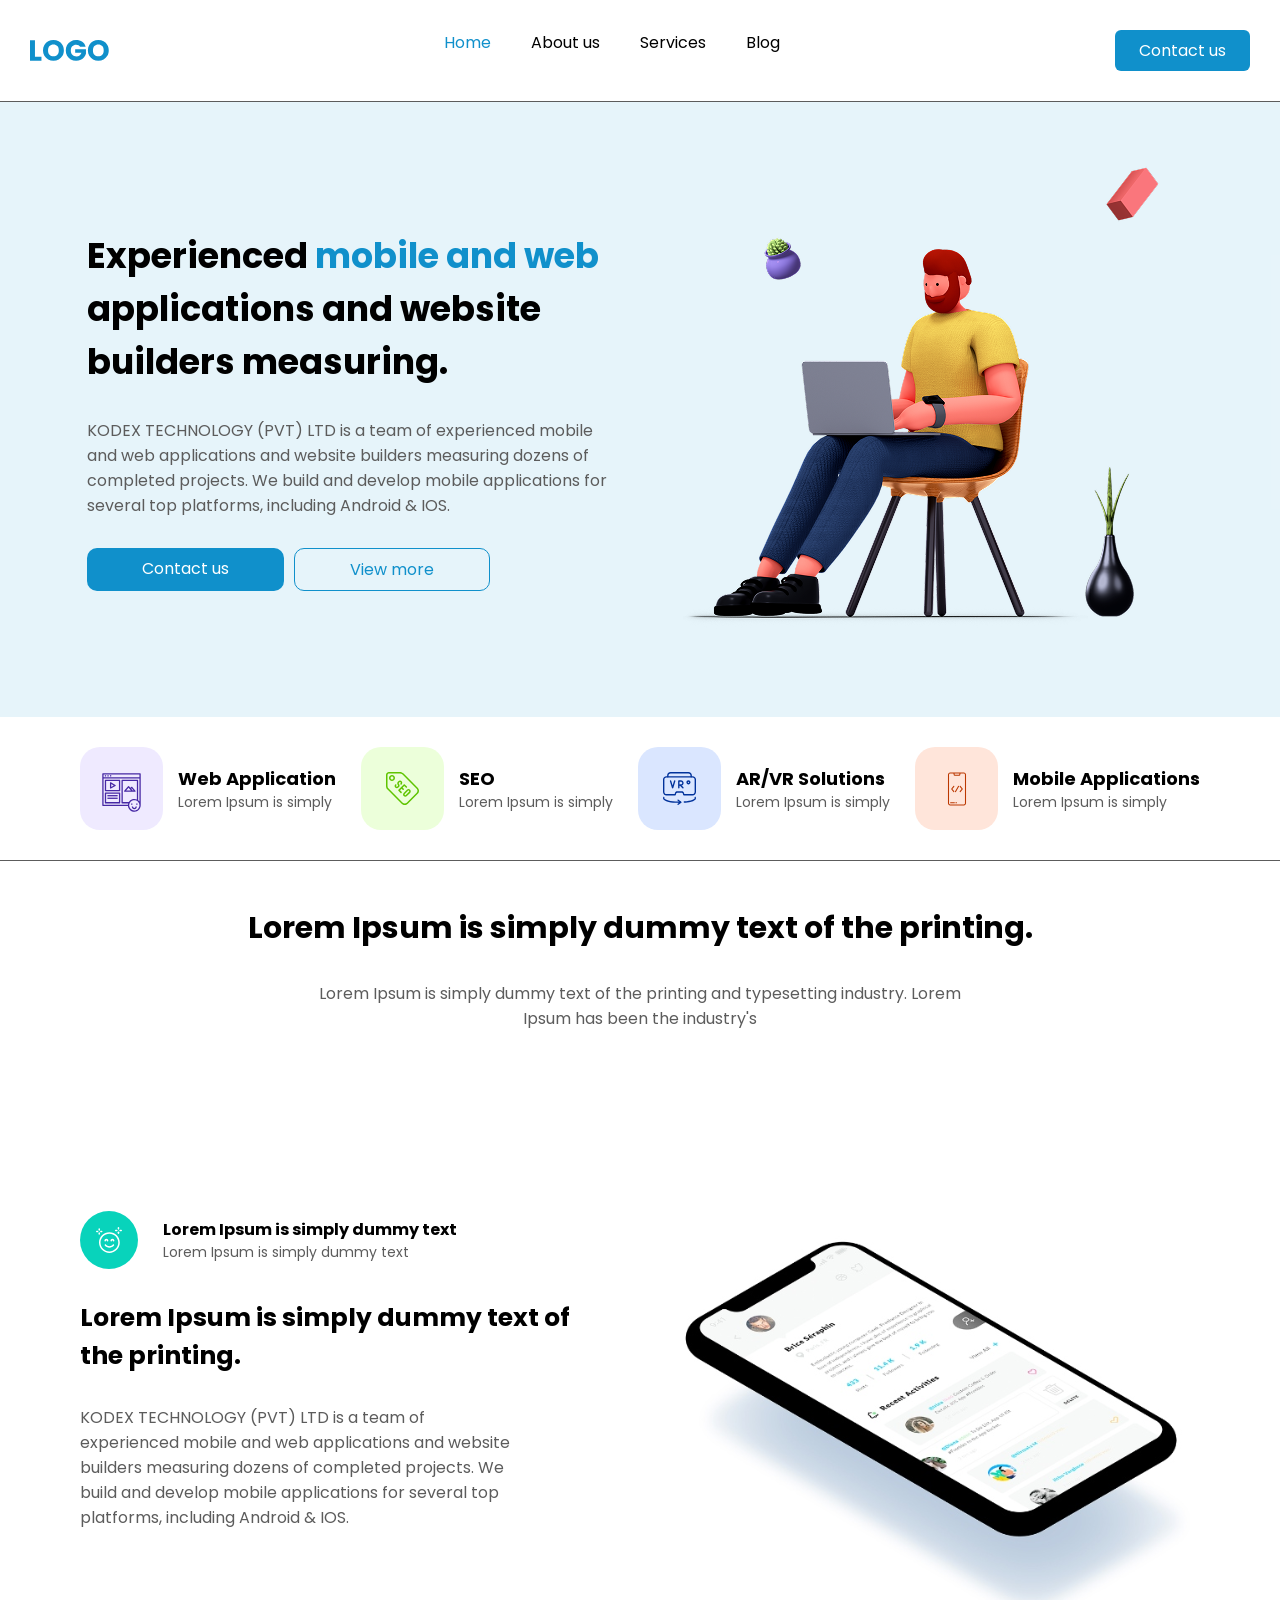
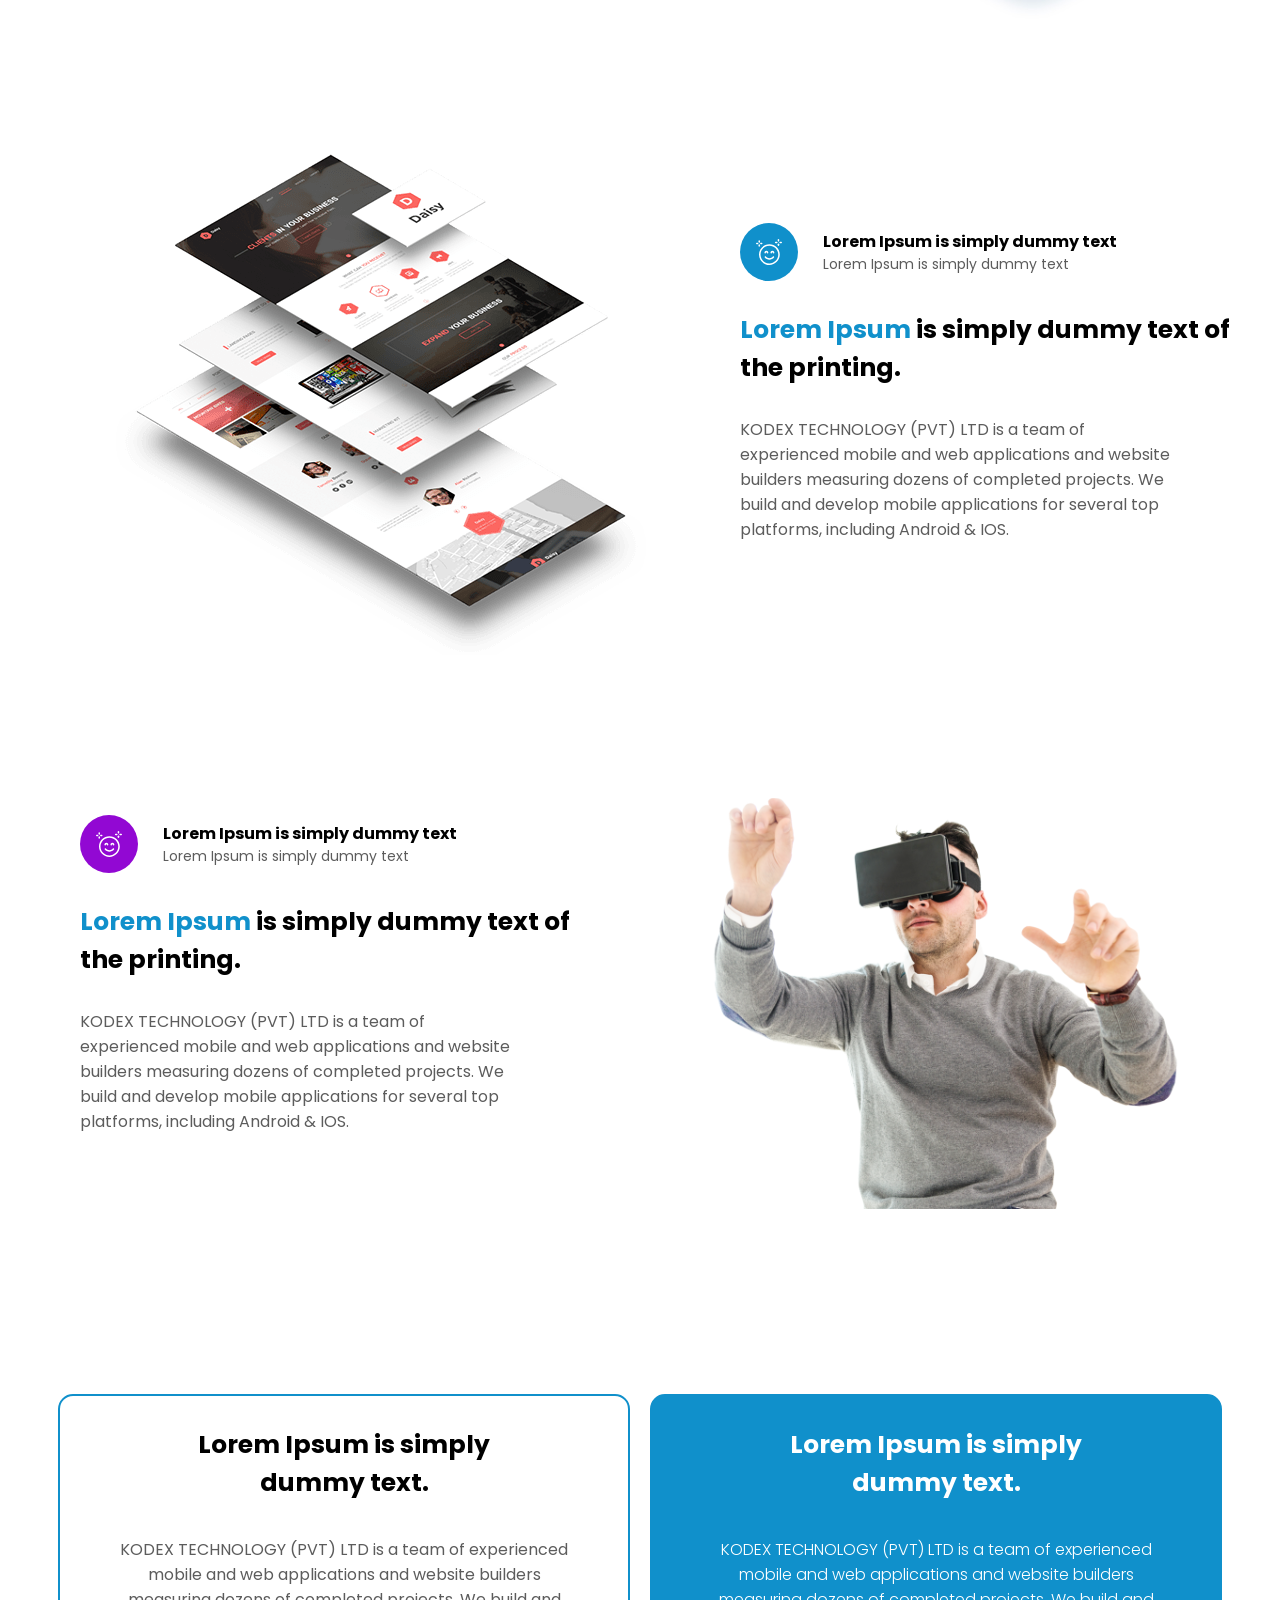
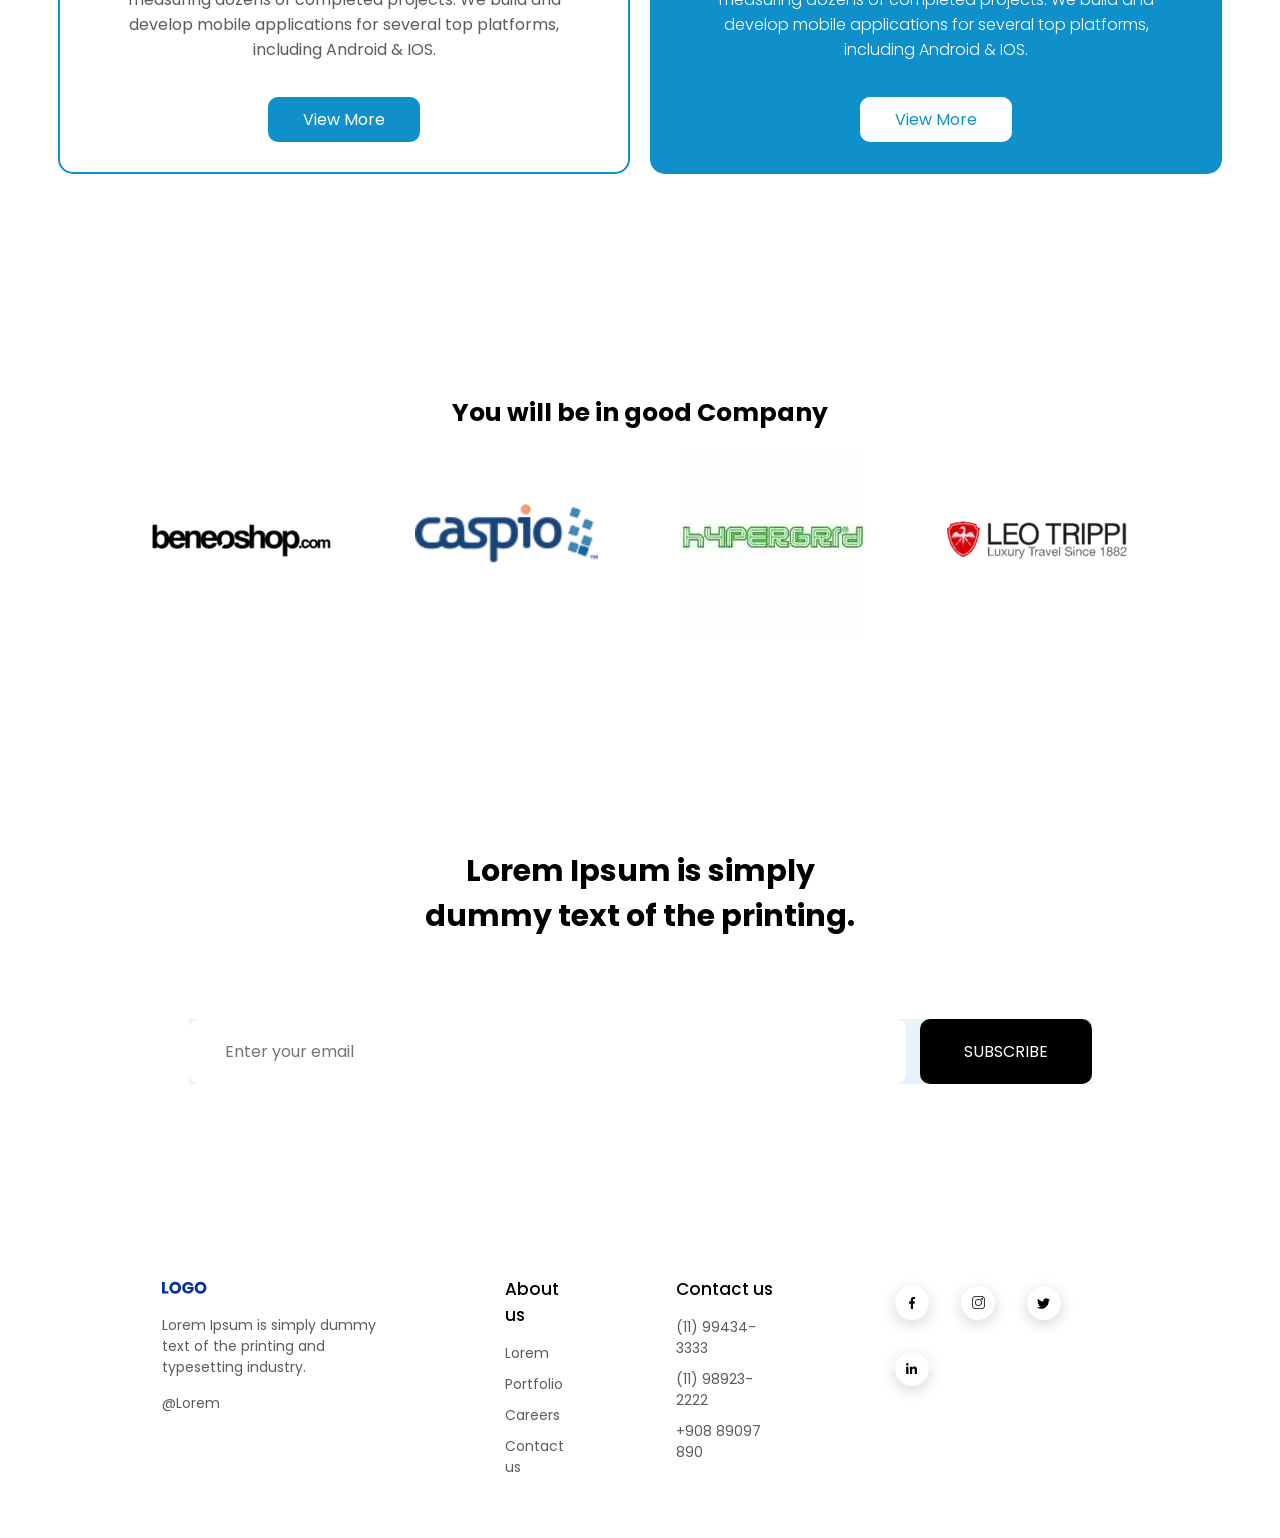
<file: src/pages/index.html>
<!DOCTYPE html>
<html lang="en">

<head>
    <link rel="preconnect" href="https://fonts.googleapis.com">
    <link rel="preconnect" href="https://fonts.gstatic.com" crossorigin>
    <link href="https://fonts.googleapis.com/css2?family=Poppins:ital,wght@0,100;0,200;0,300;0,400;0,500;0,600;0,700;0,800;0,900;1,100;1,200;1,300;1,400;1,500;1,600;1,700;1,800;1,900&display=swap" rel="stylesheet">
    <link rel="stylesheet" href="../styles/style.css">
    <meta charset="UTF-8">
    <meta name="viewport" content="width=device-width, initial-scale=1.0">
    <title>Proj02</title>
</head>

<body>

    <header>
        <img src="../assets/images/LOGO.svg" alt="Imagem logo do site">

        <nav class="nav-header">
            <ul>
                <li><a href="" class="nav-header-item-active">Home</a></li>
                <li><a href="" class="nav-header-item">About us</a></li>
                <li><a href="" class="nav-header-item">Services</a></li>
                <li><a href="" class="nav-header-item">Blog</a></li>
            </ul>
        </nav>

        <nav class="btn-header">
            <a href="">Contact us</a>
        </nav>
    </header>

    <main>
        <div class="content-main-principal">
            <h1>Experienced <span>mobile and web</span> applications and website builders measuring.</h1>
            <p>KODEX TECHNOLOGY (PVT) LTD is a team of experienced mobile and web applications and website builders measuring dozens of completed projects. We build and develop mobile applications for several top platforms, including Android  & IOS. </p>

            <nav class="container-btn-main">
                <a href="" class="btn-header-primary">Contact us</a>
                <a href="" class="btn-header-secondary">View more</a>
            </nav>
        </div>


        <img src="../assets/images/illustration-main.svg" alt="">
    </main>

    <section class="section-service">
        <div class="section-service-container">
            
            <div class="service-item">
                <img src="../assets/images/service-1.svg" alt="icone Web Application">
    
                <div class="service-text">
                    <h4>Web Application</h4>
                    <p>Lorem Ipsum is simply</p>
                </div>
            </div>
    
            <div class="service-item">
                <img src="../assets/images/service-2.svg" alt="icone Web Application">
    
                <div class="service-text">
                    <h4>SEO</h4>
                    <p>Lorem Ipsum is simply</p>
                </div>
            </div>
    
            <div class="service-item">
                <img src="../assets/images/service-3.svg" alt="icone Web Application">
    
                <div class="service-text">
                    <h4>AR/VR Solutions</h4>
                    <p>Lorem Ipsum is simply</p>
                </div>
            </div>
    
            <div class="service-item">
                <img src="../assets/images/service-4.svg" alt="icone Web Application">
    
                <div class="service-text">
                    <h4>Mobile Applications</h4>
                    <p>Lorem Ipsum is simply</p>
                </div>
            </div>

        </div>

    </section>

    <section class="section-experiences">

        <div class="experience-descrition">
            <h2>Lorem Ipsum is simply dummy text of the printing. </h2>
            <p>Lorem Ipsum is simply dummy text of the printing and typesetting industry. Lorem Ipsum has been the industry's</p>
        </div>

        <div class="experience-container">
            <div class="experience-content">
                <div class="experience-item">
                    <img src="../assets/images/icon-1.svg" alt="icon carinha feliz">
                    <div class="experience-card">
                        <h4>Lorem Ipsum is simply dummy text</h4>
                        <p>Lorem Ipsum is simply dummy text</p>
                    </div>
                </div>
                <div class="experience-descrition-item">
                    <h3>Lorem Ipsum is simply dummy text of the printing. </h3>
                    <p>KODEX TECHNOLOGY (PVT) LTD is a team of experienced mobile and web applications and website builders measuring dozens of completed projects. We build and develop mobile applications for several top platforms, including Android  & IOS. </p>
                </div>
            </div>

            <img src="../assets/images/about-service-1.svg" alt="imagem celular">
        </div>

        <div class="experience-container">
            <img src="../assets/images/about-service-2.svg" alt="imagem celular">
            
            <div class="experience-content">
                <div class="experience-item">
                    <img src="../assets/images/icon-2.svg" alt="icon carinha feliz">
                    <div class="experience-card">
                        <h4>Lorem Ipsum is simply dummy text</h4>
                        <p>Lorem Ipsum is simply dummy text</p>
                    </div>
                </div>
                <div class="experience-descrition-item">
                    <h3><span>Lorem Ipsum</span> is simply dummy text of the printing. </h3>
                    <p>KODEX TECHNOLOGY (PVT) LTD is a team of experienced mobile and web applications and website builders measuring dozens of completed projects. We build and develop mobile applications for several top platforms, including Android  & IOS. </p>
                </div>
            </div>

        </div>

        <div class="experience-container">
            <div class="experience-content">
                <div class="experience-item">
                    <img src="../assets/images/icon-3.svg" alt="icon carinha feliz">
                    <div class="experience-card">
                        <h4>Lorem Ipsum is simply dummy text</h4>
                        <p>Lorem Ipsum is simply dummy text</p>
                    </div>
                </div>
                <div class="experience-descrition-item">
                    <h3><span>Lorem Ipsum</span> is simply dummy text of the printing. </h3>
                    <p>KODEX TECHNOLOGY (PVT) LTD is a team of experienced mobile and web applications and website builders measuring dozens of completed projects. We build and develop mobile applications for several top platforms, including Android  & IOS. </p>
                </div>
            </div>

            <img src="../assets/images/about-service-3.svg" alt="imagem celular">
        </div>

    </section>

    <section class="section-card-review">

        <div class="card-review-primary">
            <h3>Lorem Ipsum is simply dummy text.</h3>
            <p>KODEX TECHNOLOGY (PVT) LTD is a team of experienced mobile and web applications and website builders measuring dozens of completed projects. We build and develop mobile applications for several top platforms, including Android  & IOS. </p>

            <nav>
                <a href="" class="btn-card-review-primary">View More</a>
            </nav>
        </div>

        <div class="card-review-secundary">
            <h3>Lorem Ipsum is simply dummy text.</h3>
            <p>KODEX TECHNOLOGY (PVT) LTD is a team of experienced mobile and web applications and website builders measuring dozens of completed projects. We build and develop mobile applications for several top platforms, including Android  & IOS. </p>

            <nav>
                <a href="" class="btn-card-review-secundary">View More</a>
            </nav>
        </div>

    </section>

    <section class="section-company">

        <h3>You will be in good Company</h3>

        <div class="section-company-information">
            <img src="../assets/images/company-01.svg" alt="">
            <img src="../assets/images/company-02.svg" alt="">
            <img src="../assets/images/company-03.svg" alt="">
            <img src="../assets/images/company-04.svg" alt="">
        </div>

    </section>

    <section class="section-registry">

        <h2>Lorem Ipsum is simply dummy text of the printing. </h2>

        <div>

            <form class="form-registry-item">
                <input type="email" placeholder="Enter your email">
                <button type="submit">SUBSCRIBE</button>
            </form>
        </div>

    </section>
    
    <footer>
        <div class="footer-informartions">
            <img src="../assets/images/LOGO-footer.svg" alt="logo" class="logo-principal-footer">
            <p>Lorem Ipsum is simply dummy text of the printing and typesetting industry. </p>
            <p>@Lorem</p>
        </div>

        <div class="footer-navigation-item">
            <h4>About us</h4>
            <nav class="footer-nav">
                <ul>
                    <li><a href="">Lorem</a></li>
                    <li><a href="">Portfolio</a></li>
                    <li><a href="">Careers</a></li>
                    <li><a href="">Contact us</a></li>
                </ul>
            </nav>
        </div>

        <div class="footer-navigation-item">
            <h4>Contact us</h4>

            <nav class="footer-nav">
                <ul>
                    <li><a href="">(11) 99434-3333</a></li>
                    <li><a href="">(11) 98923-2222</a></li>
                    <li><a href="">+908 89097 890</a></li>
                </ul>
            </nav>
        </div>

        <div class="footer-social-media">
            <img src="../assets/images/Group 5.svg" alt="Logo Facebook">
            <img src="../assets/images/Group 11.svg" alt="Logo Instagram">
            <img src="../assets/images/Group 10.svg" alt="Logo twitter">
            <img src="../assets/images/Group 9.svg" alt="Logo Linkedlin">
        </div>
    </footer>
</body>
</html>
</file>
<file: src/styles/style.css>
@import url(./global.css);
@import url(../../index.html);

body{
    background-color: var(--color-secondary-white);
}

header{
    display: flex;
    justify-content: space-between;
    padding: 30px;
    border-bottom: 0.6px solid var(--color-neutral-gray);
}

.nav-header ul{
    display: flex;
    list-style: none;
    gap: 40px;
}

.nav-header-item-active{
    color: var(--color-primary-blue);
    font-family: var(--font-body);
    font-size: var(--font-h4);
    text-decoration: none;
}

.nav-header-item{
    color: var(--color-neutral-black);
    font-family: var(--font-body);
    font-size: var(--font-h4);
    text-decoration: none;
}

.btn-header{
    background-color: var(--color-primary-blue);
    padding: 8px 24px;
    border-radius: 6px;
}

.btn-header a{
    color: var(--color-secondary-white);
    text-decoration: none;
    font-family: var(--font-body);
    font-size: var(--font-h4);
}

main{
    background-color: var(--color-primary-blue-10);
    display: flex;
    align-items: center;
    justify-content: center;
    padding: 50px 85px;
    gap: 50px;
}

.content-main-principal{
    display: flex;
    flex-direction: column;
    gap: 30px;
}

.content-main-principal h1{
    color: var(--color-neutral-black);
    font-family: var(--font-body);
    font-weight: bold;
    font-size: var(--font-h1);
    text-align: start;
    width: 515px;
}

.content-main-principal h1 span{
    color: var(--color-primary-blue);
}

.content-main-principal p{
    color: var(--color-neutral-gray);
    font-family: var(--font-body);
    font-size: var(--font-h4);
    width: 520px;
}

.container-btn-main{
    display: flex;
    justify-content: start;
    gap: 10px;
}

.btn-header-primary{
    background-color: var(--color-primary-blue);
    color: var(--color-secondary-white);
    border-radius: 10px;
    padding: 8px 55px;
    text-decoration: none;
    font-family: var(--font-body);
    font-size: var(--font-h4);
}

.btn-header-secondary{
    border: 1px solid var(--color-primary-blue);
    border-radius: 10px;
    padding: 8px 55px;
    color: var(--color-primary-blue);
    font-family: var(--font-body);
    font-size: var(--font-h4);
    text-decoration: none;
}

.section-service{
    display: flex;
    justify-content: center;
    padding: 30px 54px;
    border-bottom: 0.7px solid var(--color-neutral-gray);
}

.section-service-container{
    display: flex;
    gap: 25px;
}

.service-item{
    display: flex;
    justify-content: center;
    align-items: center;
    gap: 15px;
}

.service-text h4{
    font-family: var(--font-body);
    font-size: 18px;
    font-weight: bold;
    color: var(--color-neutral-black);
}

.service-text p{
    color: var(--color-neutral-gray);
    font-family: var(--font-body);
    font-size: 14px;
}

.section-experiences{
    display: flex;
    flex-direction: column;
    padding: 45px 80px;
    gap: 84px;
}

.experience-descrition{
    display: flex;
    flex-direction: column;
    align-items: center;
    gap: 30px;
}

.experience-descrition h2{
    color: var(--color-neutral-black);
    font-family: var(--font-body);
    font-size: var(--font-h2);
}

.experience-descrition p{
    color: var(--color-neutral-gray);
    font-family: var(--font-body);
    font-size: var(--font-h4);
    text-align: center;
    width: 665px;
}

.experience-container{
    display: flex;
    justify-content: space-between;
    align-items: center;
    gap: 60px;
}

.experience-content{
    display: flex;
    justify-content: center;
    flex-direction: column;
    gap: 30px;
}

.experience-item{
    display: flex;
    justify-content: start;
    align-items: center;
    gap: 25px;
}

.experience-item h4{
    color: var(--color-neutral-black);
    font-family: var(--font-body);
    font-size: var(--font-h4);
}

.experience-item p{
    color: var(--color-neutral-gray);
    font-family: var(--font-body);
    font-size: 14px;
}

.experience-descrition-item{
    display: flex;
    flex-direction: column;
    gap: 30px;
}

.experience-descrition-item h3{
    color: var(--color-neutral-black);
    font-family: var(--font-body);
    font-size: var(--font-h3);
    width: 516px;
}

.experience-descrition-item p{
    color: var(--color-neutral-gray);
    font-family: var(--font-body);
    font-size: var(--font-h4);
    width: 445px;
}

.experience-descrition-item h3 span{
    color: var(--color-primary-blue);
}

.section-card-review{
    display: flex;
    padding: 140px 37px;
    gap: 20px;
    justify-content: center;
    align-items: center;
}

.card-review-primary{
    display: flex;
    flex-direction: column;
    padding: 59px 57px;
    width: 572px;
    gap: 35px;
    align-items: center;
    border-radius: 20px;
}

.card-review-primary h3{
    color: var(--color-neutral-black);
    font-family: var(--font-body);
    font-size: var(--font-h3);
    width: 365px;
    text-align: center;
}

.card-review-primary p{
    color: var(--color-neutral-gray);
    font-family: var(--font-body);
    font-size: var(--font-h4);
    width: 458px;
}

.btn-card-review-primary{
    color: var(--color-secondary-white);
    background-color: var(--color-primary-blue);
    padding: 10px 35px;
    border-radius: 10px;
    text-decoration: none;
    font-family: var(--font-body);
    font-size: var(--font-h4);
}

.card-review-secundary{
    background-color: var(--color-primary-blue);
    display: flex;
    flex-direction: column;
    padding: 59px 57px;
    width: 572px;
    gap: 35px;
    border-radius: 20px;
    align-items: center;
}

.card-review-secundary h3{
    color: var(--color-secondary-white);
    font-family: var(--font-body);
    font-size: var(--font-h3);
    width: 365px;
    text-align: center;
}

.card-review-secundary p{
    color: var(--color-secondary-white);
    font-family: var(--font-body);
    font-size: var(--font-h4);
    font-weight: 300;
    width: 476px;
}

.btn-card-review-secundary{
    color: var(--color-primary-blue);
    background-color: var(--color-secondary-white);
    padding: 10px 35px;
    border-radius: 10px;
    text-decoration: none;
    font-family: var(--font-body);
    font-size: var(--font-h4);
}

.btn-card-review-primary {
    transition: all 0.3s ease;
    display: inline-block; 
}

.btn-card-review-primary:hover {
    background-color: #0d6d99;
    transform: translateY(-3px);
    box-shadow: 0 5px 15px rgba(16, 137, 192, 0.4);
}

.btn-card-review-secundary {
    transition: all 0.3s ease;
    display: inline-block;
}

.btn-card-review-secundary:hover {
    background-color: #f8f8f8; 
    color: #0d6d99; 
    transform: translateY(-3px);
    box-shadow: 0 5px 15px rgba(0, 0, 0, 0.1);
}

/* Configuração base para ambos os cards */
.card-review-primary, 
.card-review-secundary {
    cursor: pointer;
    border-radius: 15px;
    padding: 30px;
    /* Começamos com uma borda transparente para não "tremer" no hover */
    border: 2px solid var(--color-primary-blue); 
    transition: all 0.4s ease;
    display: flex;
    flex-direction: column;
    align-items: center;
    text-align: center;
}

/* Hover do Card Azul (Primary) */
.card-review-primary:hover {
    transform: translateY(-10px);
    border-color: #ffffff; /* Linha branca se o fundo for azul */
    box-shadow: 0 20px 40px rgba(16, 137, 192, 0.3);
}

/* Hover do Card Branco (Secondary) */
.card-review-secundary:hover {
    transform: translateY(-10px);
    border-color: #1089c0; /* A linha fica azul no hover */
    box-shadow: 0 20px 40px rgba(0, 0, 0, 0.1);
}

/* Faz o botão reagir assim que o mouse toca em qualquer lugar do card */
.card-review-primary:hover .btn-card-review-primary {
    background-color: #0d6d99;
}

.card-review-secundary:hover .btn-card-review-secundary {
    background-color: #1089c0;
    color: white;
}

.section-company{
    display: flex;
    flex-direction: column;
    align-items: center;
    gap: 20px;
    padding: 80px 147px;
}

.section-company h3{
    color: var(--color-neutral-black);
    font-family: var(--font-body);
    font-size: var(--font-h3);
}

.section-company-information{
    display: flex;
    justify-content: center;
    gap: 80px;
}

.section-registry{
    display: flex;
    flex-direction: column;
    align-items: center;
    padding: 132px 279px;
    gap: 80px;
}

.section-registry h2{
    color: var(--color-neutral-black);
    font-family: var(--font-body);
    font-size: var(--font-h2);
    width: 478px;
    text-align: center;
}

.form-registry-item{
    background-color: var(--color-primary-blue-10);
    display: flex;
    justify-content: center;
    gap: 14px;
}

.form-registry-item input{
    background-color: var(--color-secondary-white);
    font-family: var(--font-body);
    font-size: var(--font-h4);
    padding: 20px 365px 20px 36px ;
    border-radius: 10px;
}

.form-registry-item button{
    color: var(--color-secondary-white);
    background-color: var(--color-neutral-black);
    font-family: var(--font-body);
    font-size: var(--font-h4);
    padding: 20px 44px;
    border-radius: 10px;
}

footer{
    display: flex;
    justify-content: center;
    padding: 60px 162px;
    gap: 99px;
}

.footer-informartions{
    display: flex;
    flex-direction: column;
    gap: 15px;
    width: 268px;
}

.footer-informartions p{
    color: var(--color-neutral-gray);
    font-family: var(--font-body);
    font-size: 14px;
}

.logo-principal-footer{ 
    width: 45px;
    height: 24px;
}

.footer-navigation-item{
    display: flex;
    flex-direction: column;
    gap: 15px;
}

.footer-navigation-item h4{
    color: var(--color-neutral-black);
    font-family: var(--font-body);
    font-size: 17px;
    font-weight: 500;
}

.footer-nav ul {
    list-style: none;
    padding: 0;
    margin: 0;
    display: flex;
    flex-direction: column;
    gap: 10px;
}

.footer-nav ul li a{
    color: var(--color-neutral-gray);
    font-family: var(--font-body);
    font-size: 14px;
    text-decoration: none;
    transition: color 0.3 ease;

}
</file>
